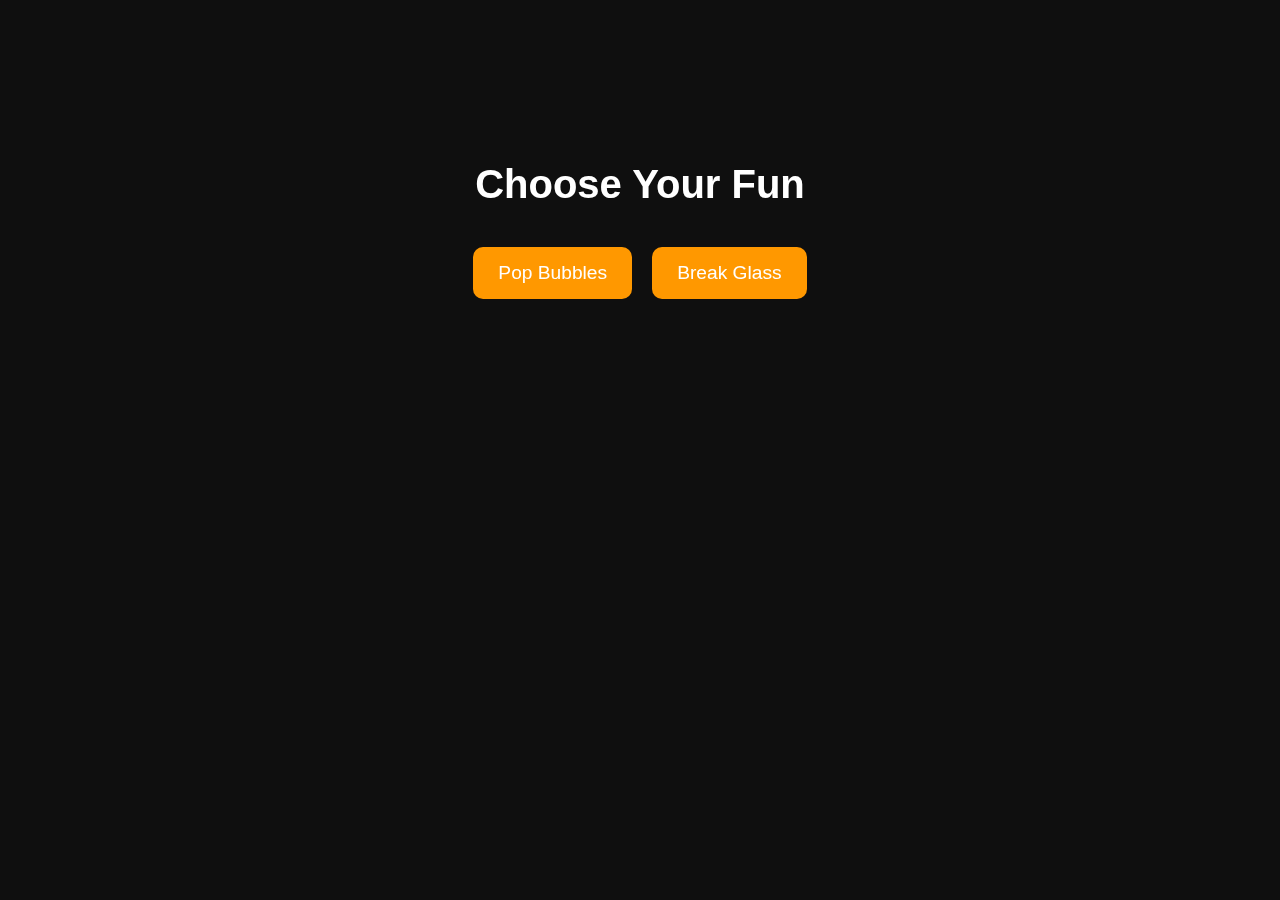
<file: index.html>
<!DOCTYPE html>
<html lang="en">
<head>
<meta charset="UTF-8">
<meta name="viewport" content="width=device-width, initial-scale=1.0">
<title>Bubble & Glass Fun</title>
<link rel="stylesheet" href="css/menu.css">
</head>
<body>
<div class="emoji-bg"></div>

<div class="menu-container">
    <h1>Choose Your Fun</h1>
    <div class="buttons">
        <a href="bubble/bub.html" class="btn">Pop Bubbles</a>
        <a href="glass/glass.html" class="btn">Break Glass</a>
    </div>
</div>
</body>
</html>
</file>
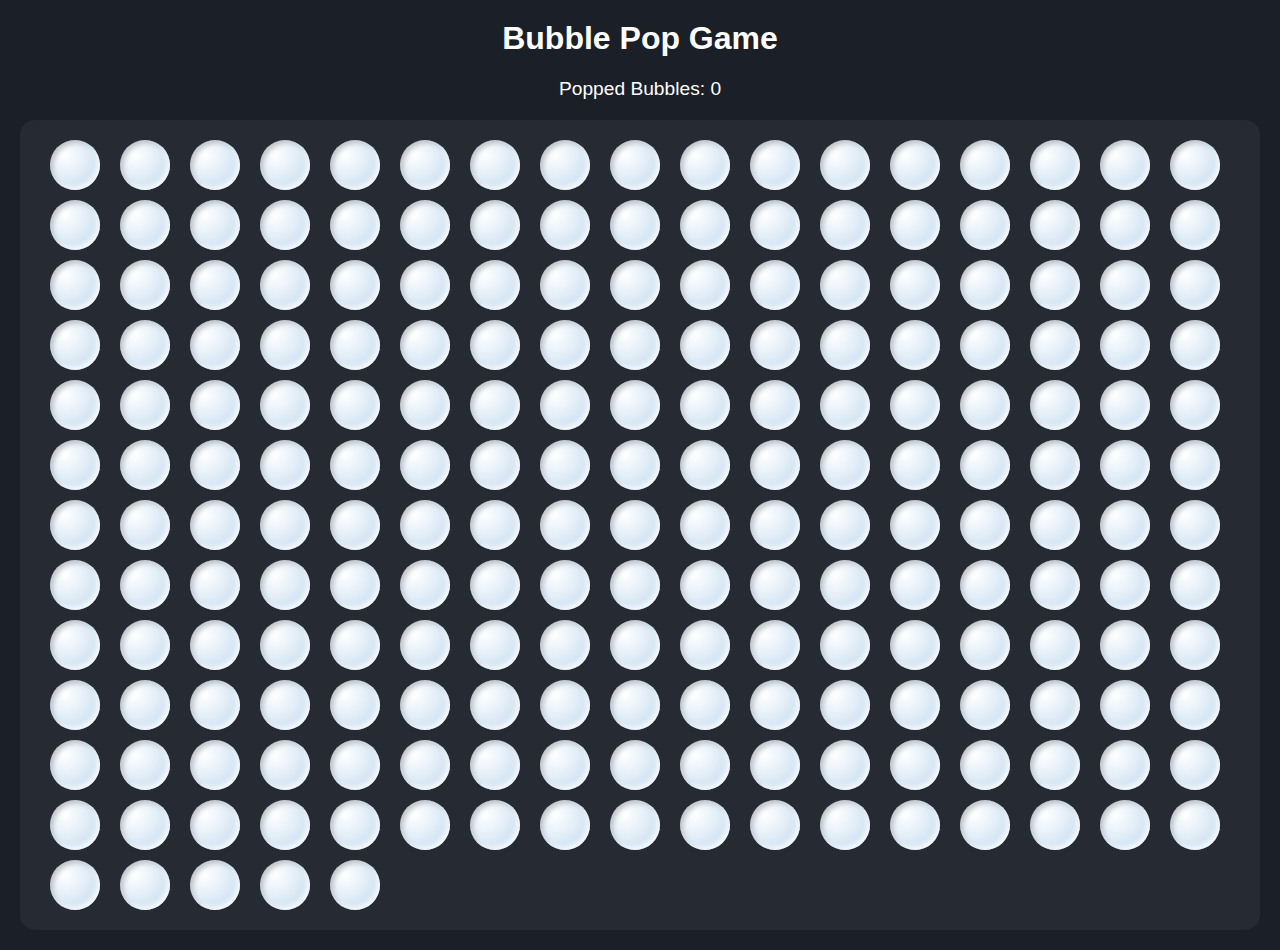
<file: bub.html>
<!DOCTYPE html>
<html lang="en">
<head>
    <meta charset="UTF-8">
    <meta name="viewport" content="width=device-width, initial-scale=1.0">
    <title>Bubble Pop</title>
    <link rel="stylesheet" href="bub.css">
</head>
<body>
    <h1>Bubble Pop Game</h1>
    <p>Popped Bubbles: <span id="bubbleCount">0</span></p>
    <div id="bubbleArea" class="bubble-container"></div>
    <script src="bub.js"></script>
</body>
</html>
</file>
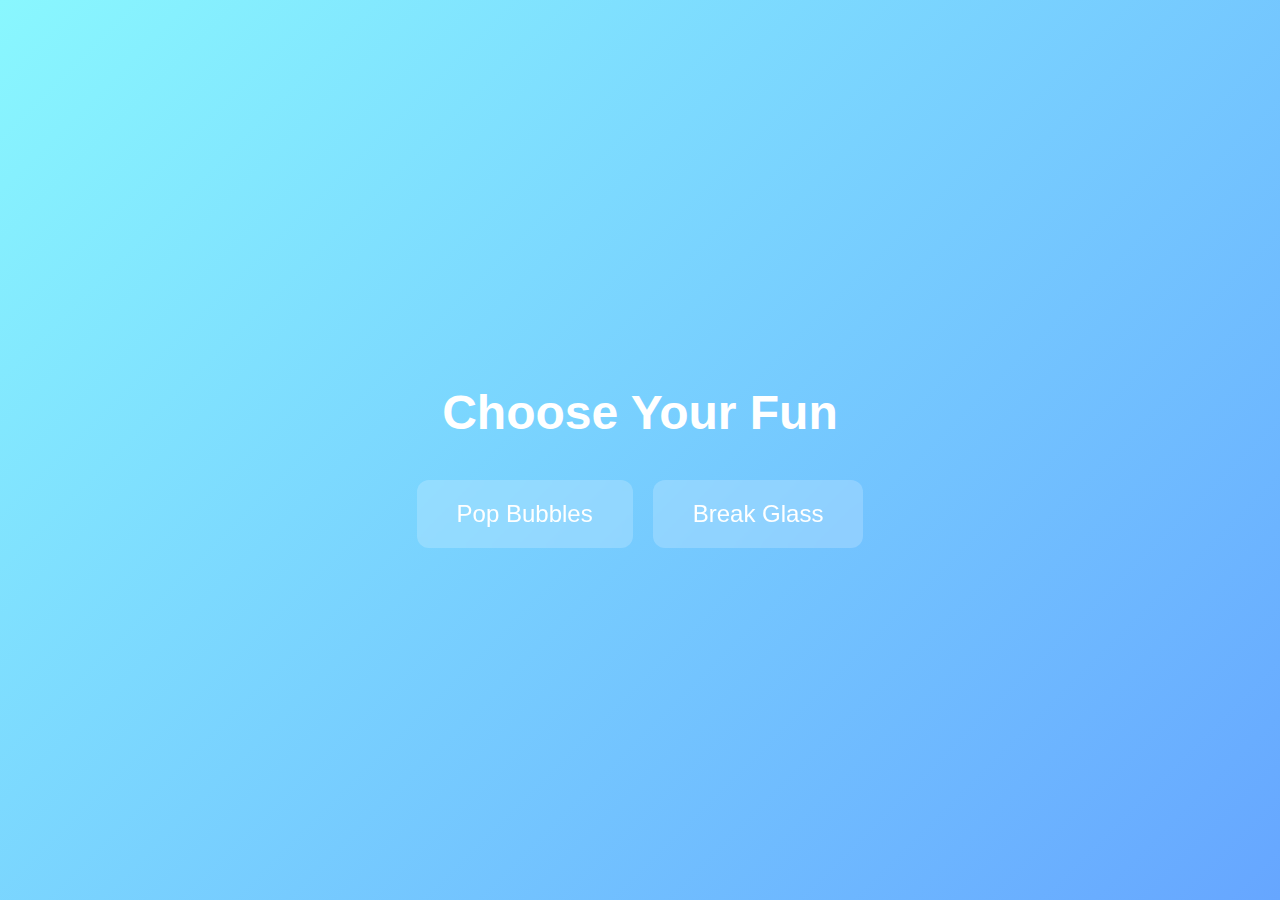
<file: main.html>
<!DOCTYPE html>
<html lang="en">
<head>
<meta charset="UTF-8">
<meta name="viewport" content="width=device-width, initial-scale=1.0">
<title>Bubble & Glass Fun</title>
<link rel="stylesheet" href="main.css">
</head>
<body>
<div class="menu-container">
    <h1>Choose Your Fun</h1>
    <div class="buttons">
        <a href="bub.html" class="btn">Pop Bubbles</a>
        <a href="glass.html" class="btn">Break Glass</a>
    </div>
</div>
</body>
</html>
</file>
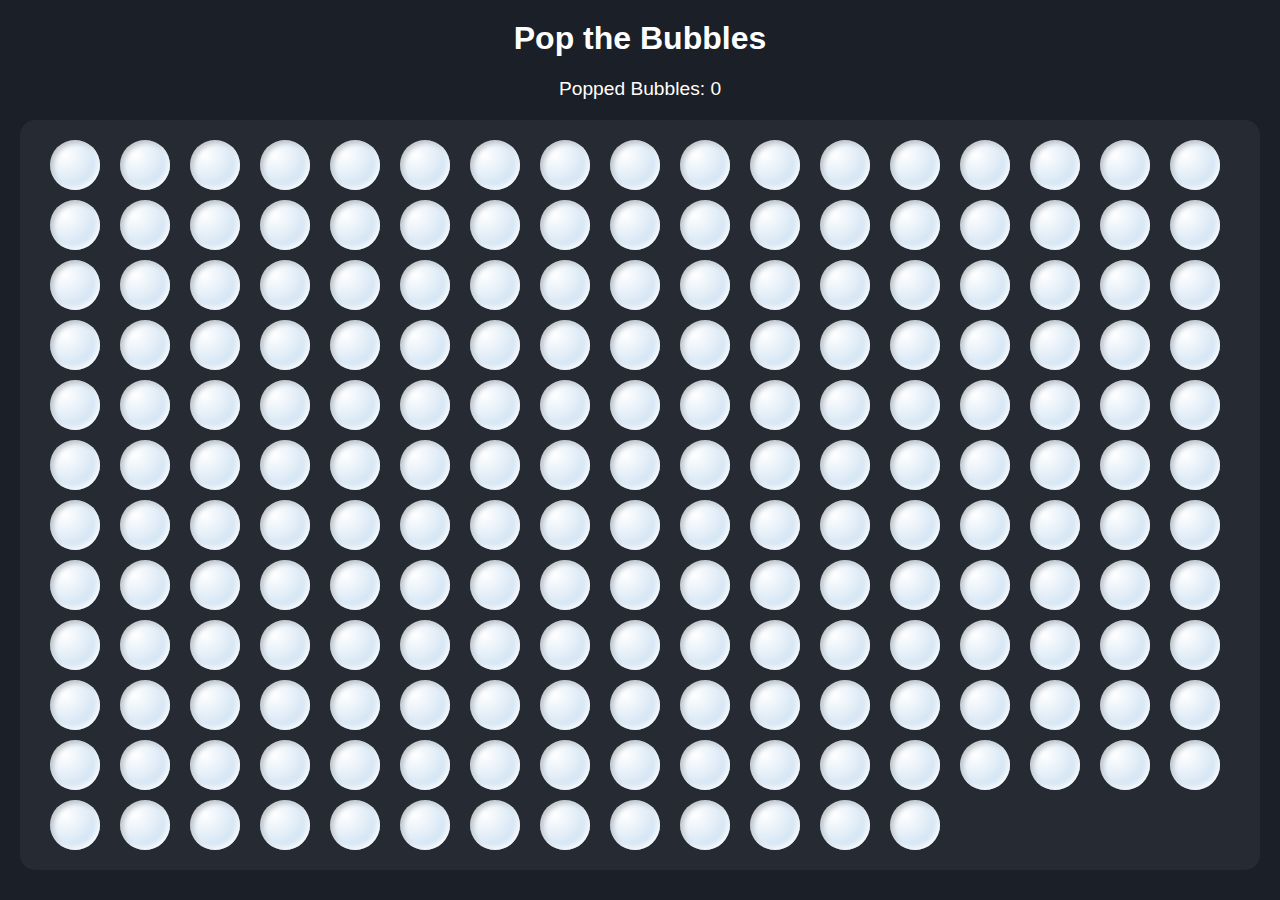
<file: bubble/bub.html>
<!DOCTYPE html>
<html lang="en">
<head>
    <meta charset="UTF-8">
    <meta name="viewport" content="width=device-width, initial-scale=1.0">
    <title>Bubble Pop</title>
    <link rel="stylesheet" href="bub.css">
</head>
<body>
    <h1>Pop the Bubbles</h1>
    <p>Popped Bubbles: <span id="bubbleCount">0</span></p>
    <div id="bubbleArea" class="bubble-container"></div>
    <script src="bub.js"></script>
</body>
</html>
</file>
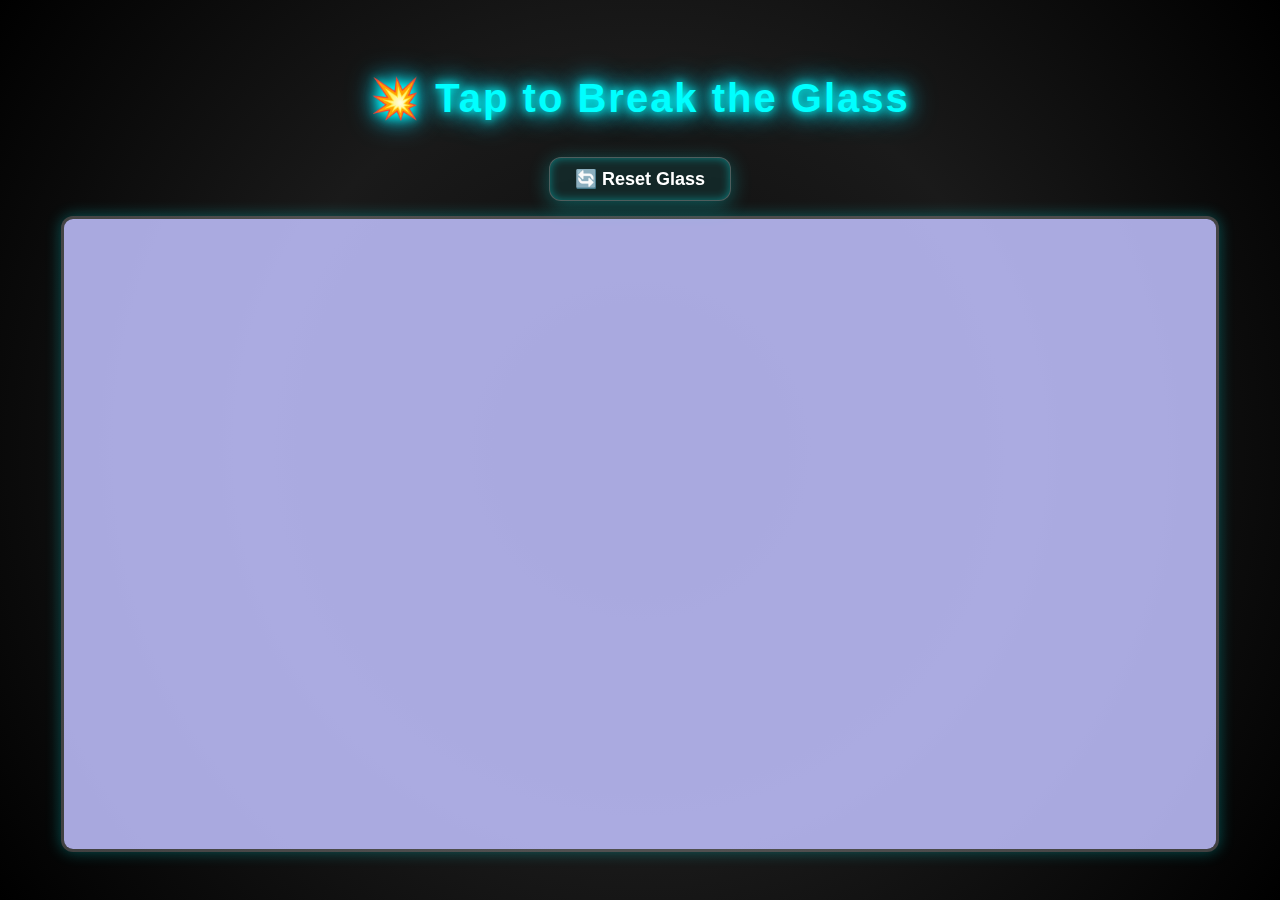
<file: glass/glass.html>
<!DOCTYPE html>
<html lang="en">
<head>
    <meta charset="UTF-8">
    <meta name="viewport" content="width=device-width, initial-scale=1.0">
    <title>Smash the Glass</title>
    <link rel="stylesheet" href="glass.css">
    <style>
        /* Page Background */
        body {
            margin: 0;
            display: flex;
            flex-direction: column;
            align-items: center;
            justify-content: center;
            background: radial-gradient(circle at center, #0a0a0a, #1a1a1a, #000);
            color: white;
            font-family: 'Segoe UI', Tahoma, Geneva, Verdana, sans-serif;
            height: 100vh;
            overflow: hidden;
        }

        /* Glowing Title */
        h1 {
            margin-bottom: 20px;
            font-size: 2.5em;
            text-align: center;
            letter-spacing: 2px;
            color: #00ffff;
            text-shadow: 0 0 10px #00ffff,
                         0 0 20px #00ffff,
                         0 0 30px #00ccff;
            animation: glowPulse 2s infinite alternate;
        }
        @keyframes glowPulse {
            from { text-shadow: 0 0 10px #00ffff, 0 0 20px #00ffff; }
            to   { text-shadow: 0 0 20px #00ffff, 0 0 40px #00ccff; }
        }

        /* Canvas Styling */
        #glassCanvas {
            background: rgba(255, 255, 255, 0.05);
            border: 3px solid rgba(255, 255, 255, 0.2);
            border-radius: 12px;
            box-shadow: 0 0 15px rgba(0, 255, 255, 0.3);
            cursor: pointer;
            transition: transform 0.3s;
        }
        #glassCanvas:hover {
            transform: scale(1.01);
        }

        /* Reset Button - Futuristic Glassmorphism */
        #resetBtn {
            margin-bottom: 15px;
            padding: 10px 25px;
            font-size: 18px;
            font-weight: bold;
            color: #fff;
            background: rgba(0, 255, 255, 0.08);
            border: 1px solid rgba(255, 255, 255, 0.25);
            border-radius: 12px;
            backdrop-filter: blur(8px);
            -webkit-backdrop-filter: blur(8px);
            box-shadow: 0 4px 20px rgba(0, 255, 255, 0.3), 
                        inset 0 0 10px rgba(0, 255, 255, 0.4);
            cursor: pointer;
            transition: transform 0.25s ease, box-shadow 0.3s ease, background 0.3s ease;
        }
        #resetBtn:hover {
            background: rgba(0, 255, 255, 0.15);
            box-shadow: 0 6px 25px rgba(0, 255, 255, 0.5), 
                        inset 0 0 15px rgba(0, 255, 255, 0.6);
            transform: scale(1.07);
        }
        #resetBtn:active {
            transform: scale(0.97);
            box-shadow: 0 2px 15px rgba(0, 255, 255, 0.4), 
                        inset 0 0 8px rgba(0, 255, 255, 0.5);
        }
    </style>
</head>
<body>
    <h1>💥 Tap to Break the Glass</h1>
    <button id="resetBtn">🔄 Reset Glass</button>
    <canvas id="glassCanvas"></canvas>
    <script src="glass.js"></script>
</body>
</html>
</file>
<file: css/menu.css>
body {
    margin: 0;
    font-family: Arial, sans-serif;
    background: #0f0f0f;
    color: white;
    overflow: hidden;
}

.menu-container {
    position: relative;
    z-index: 2;
    text-align: center;
    padding-top: 15vh;
}

h1 {
    font-size: 2.5rem;
    margin-bottom: 40px;
}

.buttons {
    display: flex;
    justify-content: center;
    gap: 20px;
}

.btn {
    background: #ff9800;
    padding: 15px 25px;
    color: white;
    text-decoration: none;
    font-size: 1.2rem;
    border-radius: 10px;
    transition: background 0.3s ease;
}

.btn:hover {
    background: #e68900;
}

/* Emoji background layer */
.emoji-bg {
    position: fixed;
    top: 0;
    left: 0;
    width: 100%;
    height: 100%;
    z-index: 1;
    pointer-events: none;
    background-image: 
        url("https://twemoji.maxcdn.com/v/latest/svg/1f602.svg"),
        url("https://twemoji.maxcdn.com/v/latest/svg/1f923.svg"),
        url("https://twemoji.maxcdn.com/v/latest/svg/1f61c.svg"),
        url("https://twemoji.maxcdn.com/v/latest/svg/1f60e.svg"),
        url("https://twemoji.maxcdn.com/v/latest/svg/1f643.svg"),
        url("https://twemoji.maxcdn.com/v/latest/svg/1f92a.svg");
    background-repeat: repeat;
    background-size: 80px;
    opacity: 0.15;
}
</file>
<file: bub.css>
body {
    font-family: Arial, sans-serif;
    background-color: #1b1f27;
    text-align: center;
    color: white;
    margin: 0;
}

h1 {
    margin-top: 20px;
}

p {
    font-size: 1.2rem;
}

.bubble-container {
    display: grid;
    grid-template-columns: repeat(auto-fill, 60px);
    justify-content: center;
    gap: 10px;
    padding: 20px;
    background: rgba(255, 255, 255, 0.05);
    border-radius: 15px;
    margin: 20px;
}

.bubble {
    width: 50px;
    height: 50px;
    border-radius: 50%;
    background: radial-gradient(circle at 30% 30%, #ffffff 0%, #d1e3f3 70%);
    box-shadow: inset -3px -3px 5px rgba(255,255,255,0.8),
                inset 3px 3px 5px rgba(0,0,0,0.2);
    cursor: pointer;
    transition: transform 0.1s ease;
}

.bubble:active {
    transform: scale(0.8);
}
</file>
<file: main.css>
body {
    margin: 0;
    padding: 0;
    font-family: Arial, sans-serif;
    height: 100vh;
    display: flex;
    justify-content: center;
    align-items: center;
    background: linear-gradient(135deg, #89f7fe, #66a6ff);
    overflow: hidden;
}

.menu-container {
    text-align: center;
    color: white;
}

h1 {
    font-size: 3em;
    margin-bottom: 40px;
}

.buttons {
    display: flex;
    justify-content: center;
    gap: 20px;
}

.btn {
    padding: 20px 40px;
    font-size: 1.5em;
    text-decoration: none;
    background: rgba(255, 255, 255, 0.2);
    border-radius: 12px;
    color: white;
    transition: 0.3s;
    backdrop-filter: blur(5px);
}

.btn:hover {
    background: rgba(255, 255, 255, 0.4);
    transform: scale(1.05);
}
</file>
<file: bubble/bub.css>
body {
    font-family: Arial, sans-serif;
    background-color: #1b1f27;
    text-align: center;
    color: white;
    margin: 0;
}

h1 {
    margin-top: 20px;
}

p {
    font-size: 1.2rem;
}

.bubble-container {
    display: grid;
    grid-template-columns: repeat(auto-fill, 60px);
    justify-content: center;
    gap: 10px;
    padding: 20px;
    background: rgba(255, 255, 255, 0.05);
    border-radius: 15px;
    margin: 20px;
}

.bubble {
    width: 50px;
    height: 50px;
    border-radius: 50%;
    background: radial-gradient(circle at 30% 30%, #ffffff 0%, #d1e3f3 70%);
    box-shadow: inset -3px -3px 5px rgba(255,255,255,0.8),
                inset 3px 3px 5px rgba(0,0,0,0.2);
    cursor: pointer;
    transition: transform 0.1s ease;
}

.bubble:active {
    transform: scale(0.8);
}
</file>
<file: glass/glass.css>
/* Reset button style - Advanced Glassmorphism */
/* Reset button style - Advanced Glassmorphism */
#resetBtn {
    margin: 15px;
    padding: 10px 22px;
    font-size: 18px;
    font-weight: bold;
    color: #fff;
    background: rgba(0, 255, 255, 0.12);
    border: 1px solid rgba(13, 204, 238, 0.25);
    border-radius: 12px;
    backdrop-filter: blur(8px);
    -webkit-backdrop-filter: blur(8px);
    box-shadow: 0 4px 20px rgba(0, 255, 255, 0.3), 
                inset 0 0 10px rgba(0, 255, 255, 0.4);
    cursor: pointer;
    transition: 
        transform 0.25s ease,
        box-shadow 0.3s ease,
        background 0.3s ease;
}

#resetBtn:hover {
    background: rgba(10, 229, 229, 0.15);
    box-shadow: 0 6px 25px rgba(0, 255, 255, 0.5), 
                inset 0 0 15px rgba(0, 255, 255, 0.6);
    transform: scale(1.07);
}

#resetBtn:active {
    transform: scale(0.97);
    box-shadow: 0 2px 15px rgba(0, 255, 255, 0.4), 
                inset 0 0 8px rgba(0, 255, 255, 0.5);
}
</file>
